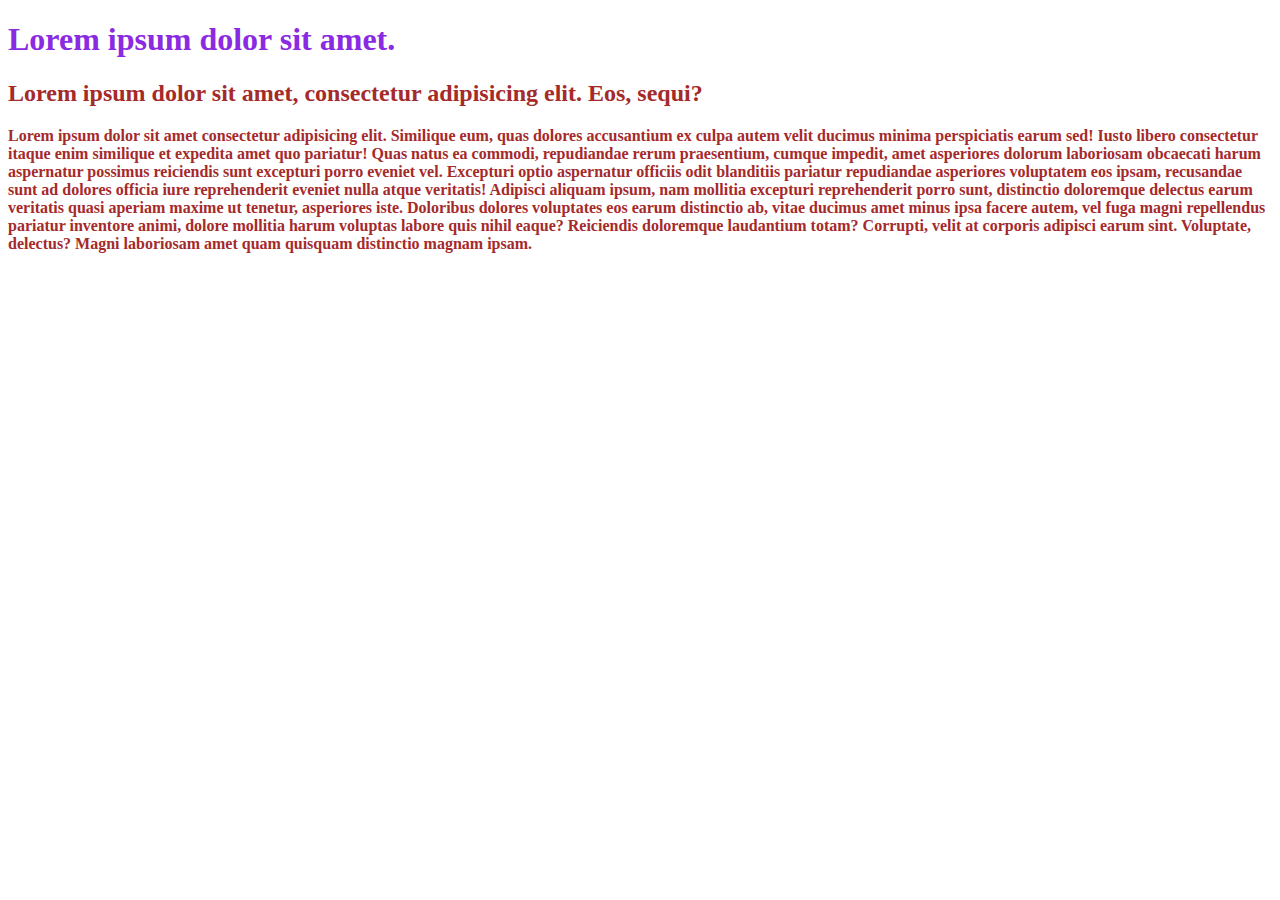
<file: CSS/01_basics/index.html>
<!DOCTYPE html>
<html lang="en">
<head>
    <meta charset="UTF-8">
    <meta name="viewport" content="width=device-width, initial-scale=1.0">
    <title>CSS basics</title>

    <link rel="stylesheet" href="style.css">

    <style>

        .browntext {
            color: brown;
        }

    </style>

</head>
<body>
    <h1 style="color: blueviolet;">Lorem ipsum dolor sit amet.</h1>
    <h2 class="browntext">Lorem ipsum dolor sit amet, consectetur adipisicing elit. Eos, sequi?</h2>

    <p class="browntext">Lorem ipsum dolor sit amet consectetur adipisicing elit. Similique eum, quas dolores accusantium ex culpa autem velit ducimus minima perspiciatis earum sed! Iusto libero consectetur itaque enim similique et expedita amet quo pariatur! Quas natus ea commodi, repudiandae rerum praesentium, cumque impedit, amet asperiores dolorum laboriosam obcaecati harum aspernatur possimus reiciendis sunt excepturi porro eveniet vel. Excepturi optio aspernatur officiis odit blanditiis pariatur repudiandae asperiores voluptatem eos ipsam, recusandae sunt ad dolores officia iure reprehenderit eveniet nulla atque veritatis! Adipisci aliquam ipsum, nam mollitia excepturi reprehenderit porro sunt, distinctio doloremque delectus earum veritatis quasi aperiam maxime ut tenetur, asperiores iste. Doloribus dolores voluptates eos earum distinctio ab, vitae ducimus amet minus ipsa facere autem, vel fuga magni repellendus pariatur inventore animi, dolore mollitia harum voluptas labore quis nihil eaque? Reiciendis doloremque laudantium totam? Corrupti, velit at corporis adipisci earum sint. Voluptate, delectus? Magni laboriosam amet quam quisquam distinctio magnam ipsam.</p>
</body>
</html>
</file>
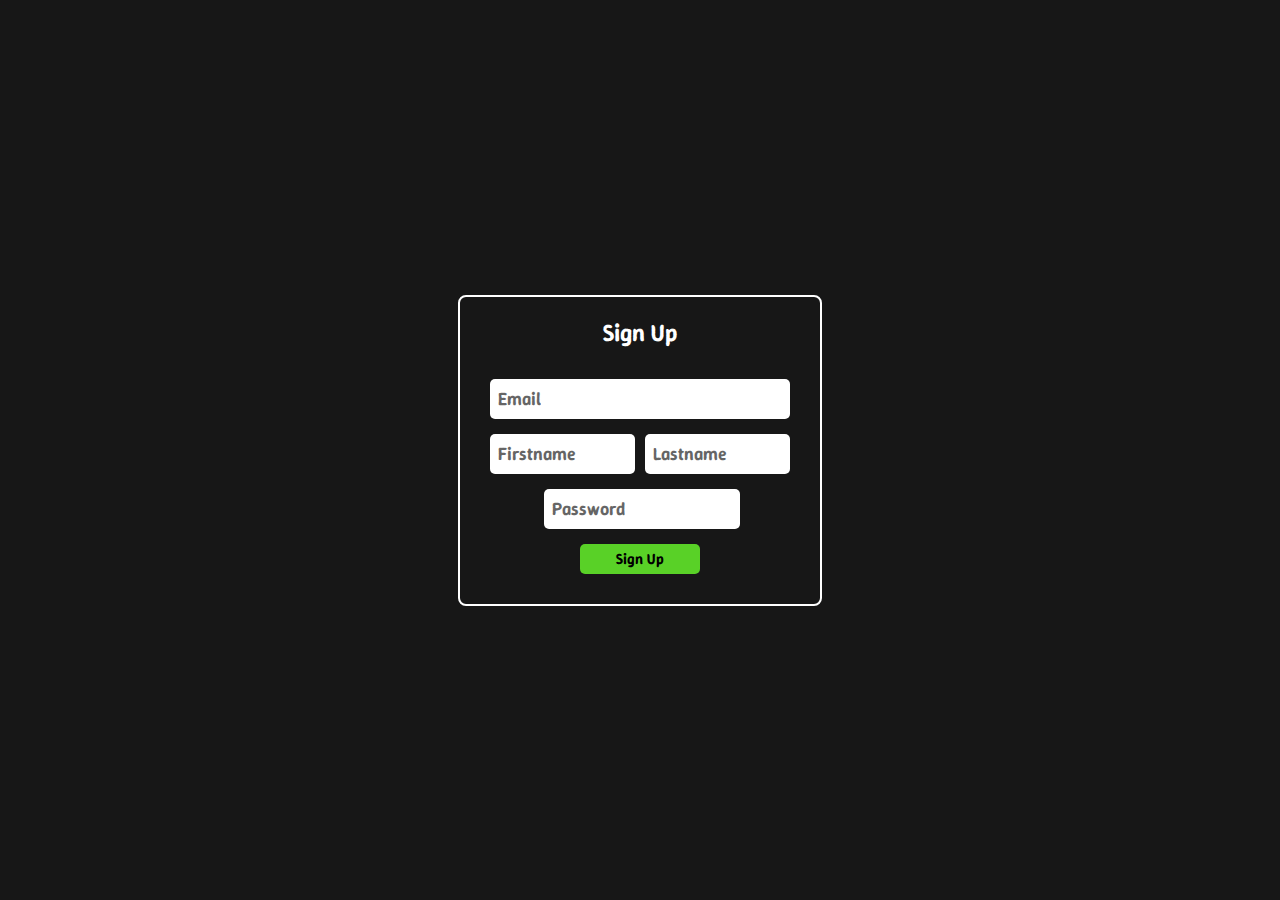
<file: CSS/Assignment/index.html>
<!DOCTYPE html>
<html lang="en">
<head>
    <meta charset="UTF-8">
    <meta name="viewport" content="width=device-width, initial-scale=1.0">
    <title>SignUp Page</title>

    <link rel="stylesheet" href="style.css">
</head>
<body>
    <div class="card">
        <h2>Sign Up</h2>
        <form>
            <input type="email" name="" id="" placeholder="Email">
            <span>
                <input type="text" name="" id="" placeholder="Firstname">
                <input type="text" name="" id="" placeholder="Lastname">
            </span>

            <input type="password" name="" id="" placeholder="Password" class="input-width-resize">

            <button type="submit">Sign Up</button>
            
        </form>
    </div>
</body>
</html>
</file>
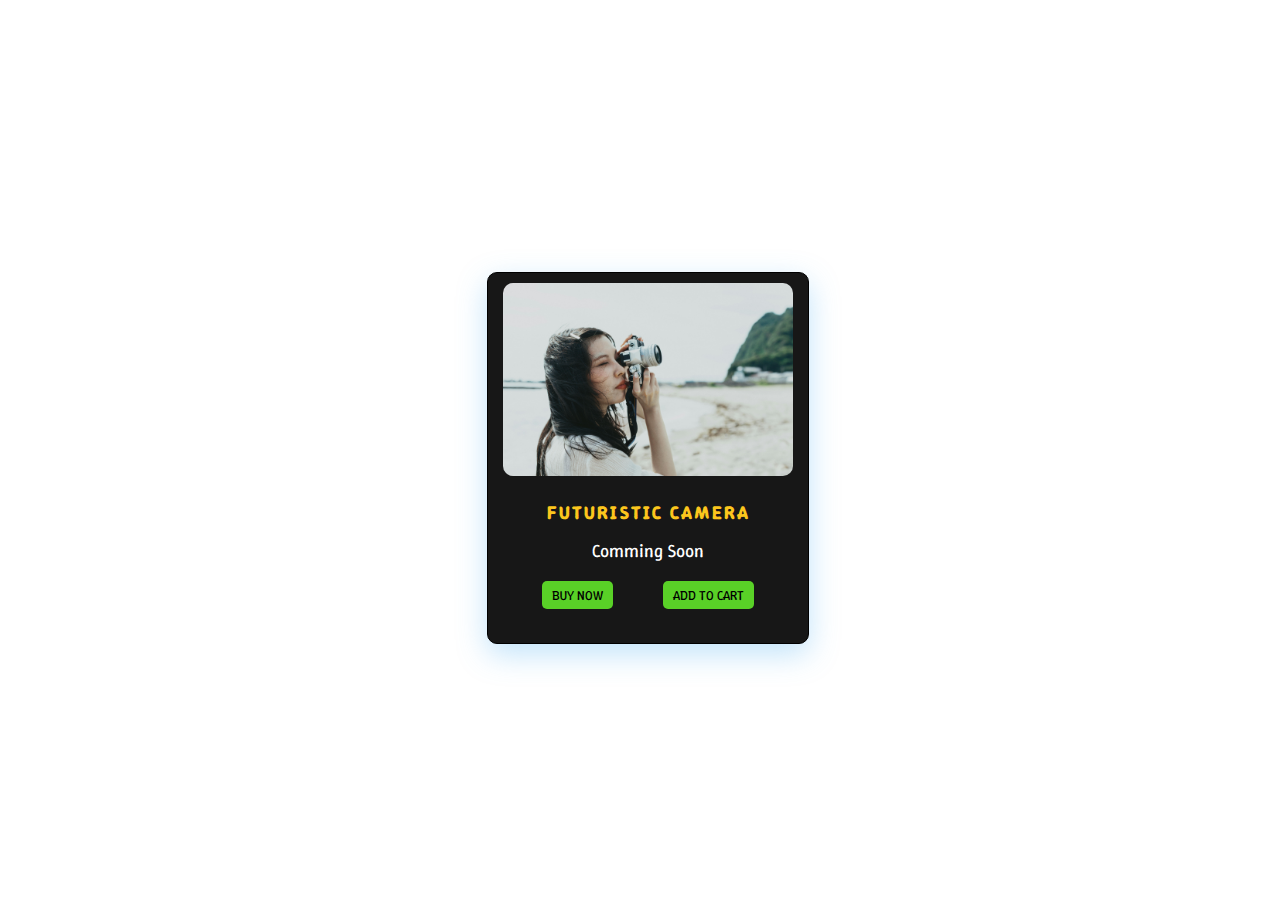
<file: CSS/Assignment/CardLayout/index.html>
<!DOCTYPE html>
<html lang="en">
<head>
    <meta charset="UTF-8">
    <meta name="viewport" content="width=device-width, initial-scale=1.0">
    <title>Card - 01</title>

    <style>
        @import url('https://fonts.googleapis.com/css2?family=Noto+Sans:ital,wght@0,100..900;1,100..900&family=Winky+Rough:ital,wght@0,300..900;1,300..900&display=swap');

        * {
            font-family: "Winky Rough", sans-serif;
        }

        body {
            height: 100vh;
            width: 100vw;
            display: flex;
            justify-content: center;
            align-items: center;
            color: #fff;
            
        }

        .container {
            width: 300px;
            height: 350px;
            border: 1px solid black;
            border-radius: 10px;
            padding: 10px;
            text-align: center;
            background-color: #171717;
            box-shadow: rgba(78, 176, 242, 0.35) 0px 10px 30px;
            transition: transform 0.3s ease-in-out;
        }

        .container:hover {
            transform: scale(1.1);
        }

        img {
            width: 290px;
            /* height:300px; */
            border-radius: 10px;
        }

        h3 {
            color: #FCC61D;
            letter-spacing: 2px;
            margin-bottom: -4px;
        }

        p {
            font-size: 18px;
        }

        span  {
            display: flex;
            justify-content: center;
            align-items: center;
            gap: 50px;
            
        }

        span button {
            border: none;
            padding: 5px 10px;
            border-radius: 5px;
            background-color: #59d127;
            transition: background-color 0.3s ease-in-out;
        }

        span button:hover {
            background-color: #439720;
        }
        
    </style>
</head>
<body>
    <div class="container">
        <img src="../assets/pexels-gu-ko-2150570603-32882820.jpg"  alt="Girl Stand With Camera">
        <h3>FUTURISTIC CAMERA</h3>
        <p>Comming Soon</p>
        <span class="btn">
            <button>BUY NOW</button>
            <button>ADD TO CART</button>
        </span>
    </div>
</body>
</html>
</file>
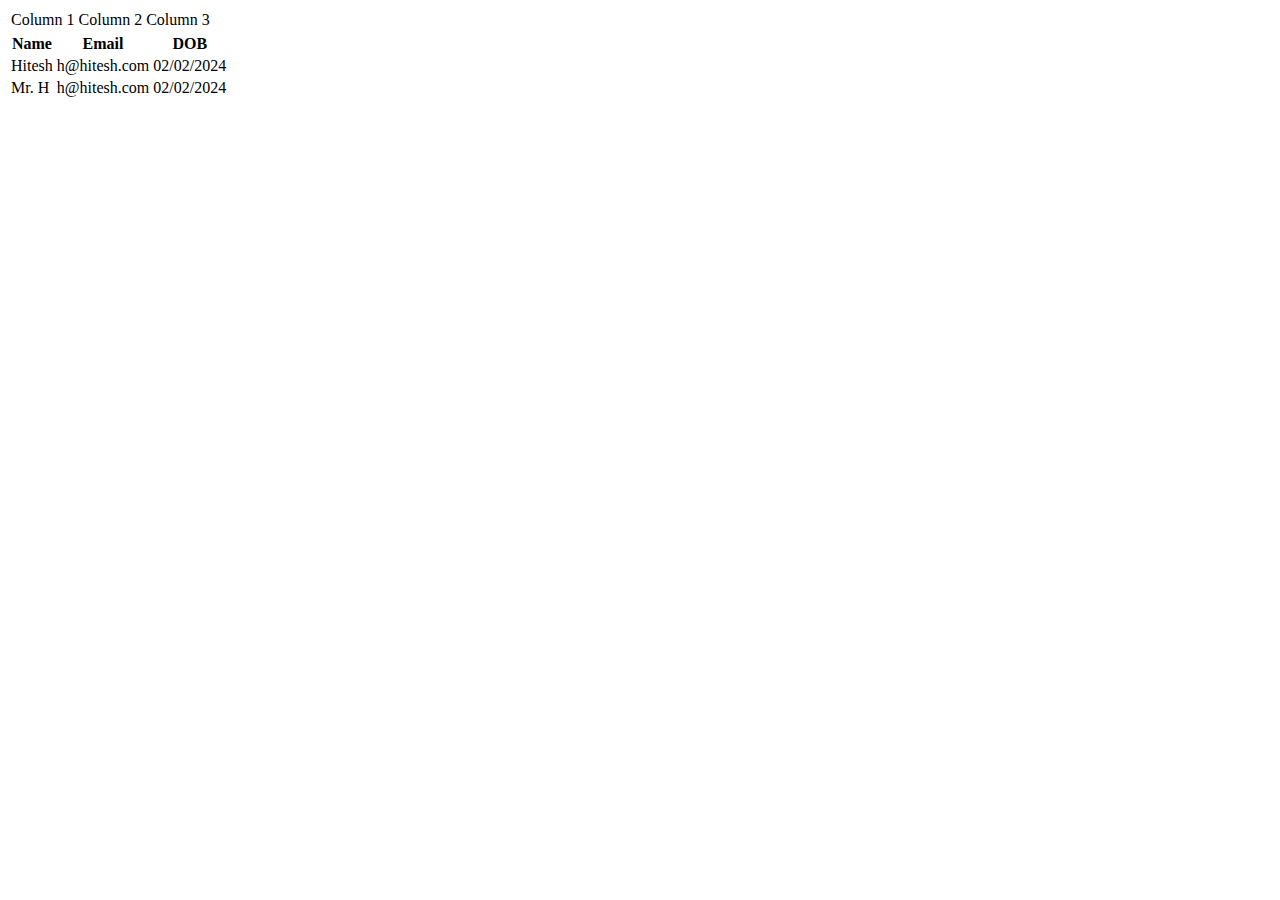
<file: HTML/03_tables.html>
<!DOCTYPE html>
<html lang="en">
<head>
    <meta charset="UTF-8">
    <meta name="viewport" content="width=device-width, initial-scale=1.0">
    <title>Tables</title>
</head>
<body>
    <table>
        <tr>
            <td>Column 1</td>
            <td>Column 2</td>
            <td>Column 3</td>
        </tr>
    </table>

    <table>
        <tr>
            <th>Name</th>
            <th>Email</th>
            <th>DOB</th>
        </tr>
        <tr>
            <td>Hitesh</td>
            <td>h@hitesh.com</td>
           
            <td>02/02/2024</td>
        </tr>
        <tr>
            <td>Mr. H</td>
            <td>h@hitesh.com</td>
           
            <td>02/02/2024</td>
        </tr>
    </table>
</body>
</html>
</file>
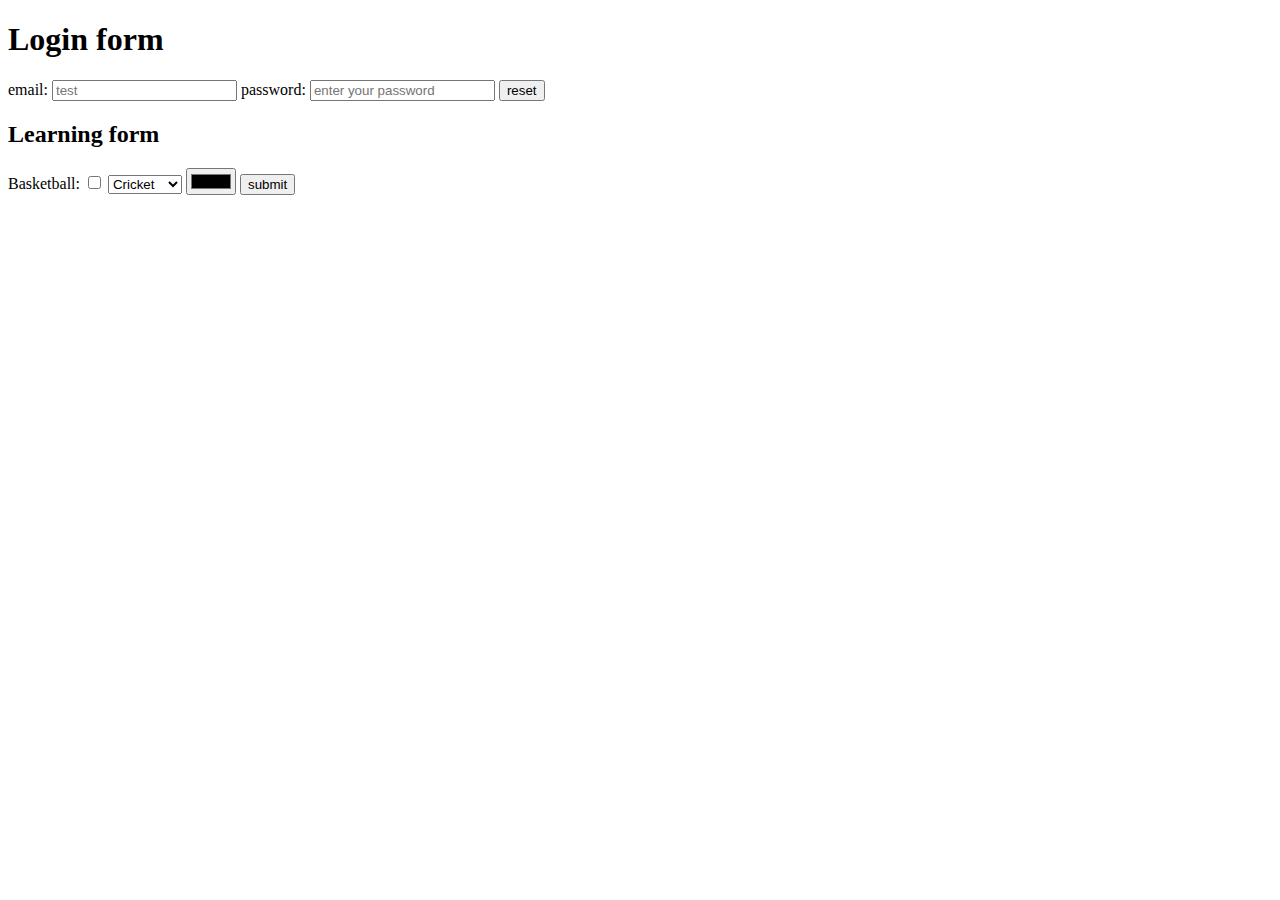
<file: HTML/04_forms.html>
<!DOCTYPE html>
<html lang="en">
<head>
    <meta charset="UTF-8">
    <meta name="viewport" content="width=device-width, initial-scale=1.0">
    <title>forms</title>
</head>
<body>
    <h1>Login form</h1>
    <form >
        <label for="email">
            email:
            <input placeholder="test" type="text" name="email">
        </label>
        <label for="password">
            password:
            <input placeholder="enter your password" type="password" name="password" id="">
        </label>
        <button type="reset">reset</button>
    </form>

    <div>
        <h2>Learning form</h2>
        <form >
            <label for="Games">
                Basketball: <input type="checkbox" name="" id="">
            </label>
            <label for="Games">
                <select name="Games" id="">
                    <option value="Cricket">Cricket</option>
                    <option value="Baseball">Baseball</option>
                </select>
            </label>
            <label for="month">
                <input type="color" name="" id="">
            </label>
            <button type="submit">submit</button>
        </form>
    </div>
</body>
</html>
</file>
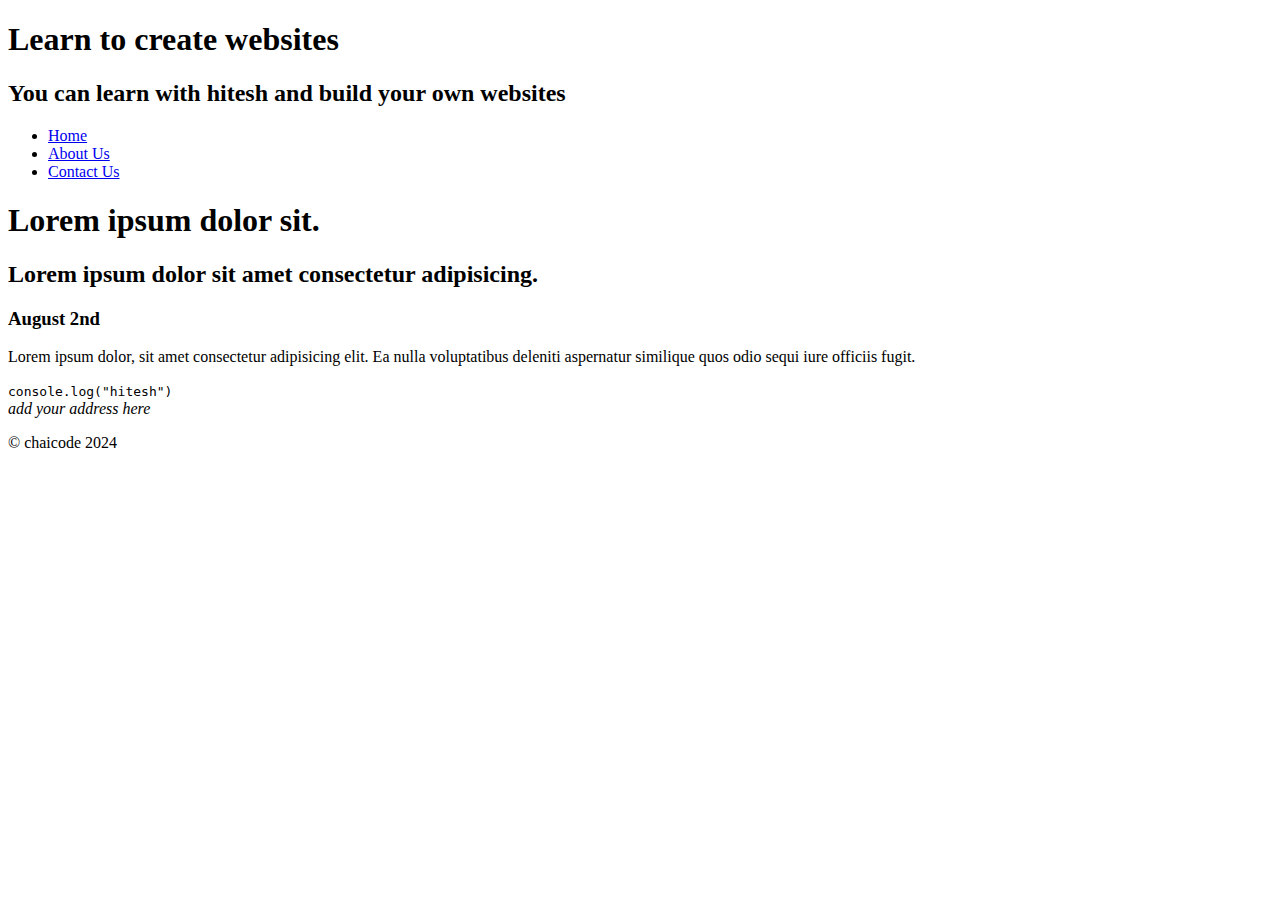
<file: HTML/05_semantics.html>
<!DOCTYPE html>
<html lang="en">
  <head>
    <meta charset="UTF-8" />
    <meta name="viewport" content="width=device-width, initial-scale=1.0" />

    <title>Gym workout</title>
  </head>
  <body>
    <header>
      <hgroup>
        <h1>Learn to create websites</h1>
        <h2>You can learn with hitesh and build your own websites</h2>
      </hgroup>
      <nav>
        <ul>
          <li><a href="#">Home</a></li>
          <li><a href="#">About Us</a></li>
          <li><a href="#">Contact Us</a></li>
        </ul>
      </nav>
    </header>

    <article>
      <hgroup>
        <h1>Lorem ipsum dolor sit.</h1>
        <h2>Lorem ipsum dolor sit amet consectetur adipisicing.</h2>
        <h3><time datetime="2024-08-02">August 2nd</time></h3>
      </hgroup>

      <section>
        <p>
          Lorem ipsum dolor, sit amet consectetur adipisicing elit. Ea nulla
          voluptatibus deleniti aspernatur similique quos odio sequi iure
          officiis fugit.
        </p>
      </section>

      <section>
        <code>console.log("hitesh")</code>
      </section>
    </article>

    <footer>
      <address>add your address here</address>
      <p>&copy; chaicode 2024</p>
    </footer>
  </body>
</html>
</file>
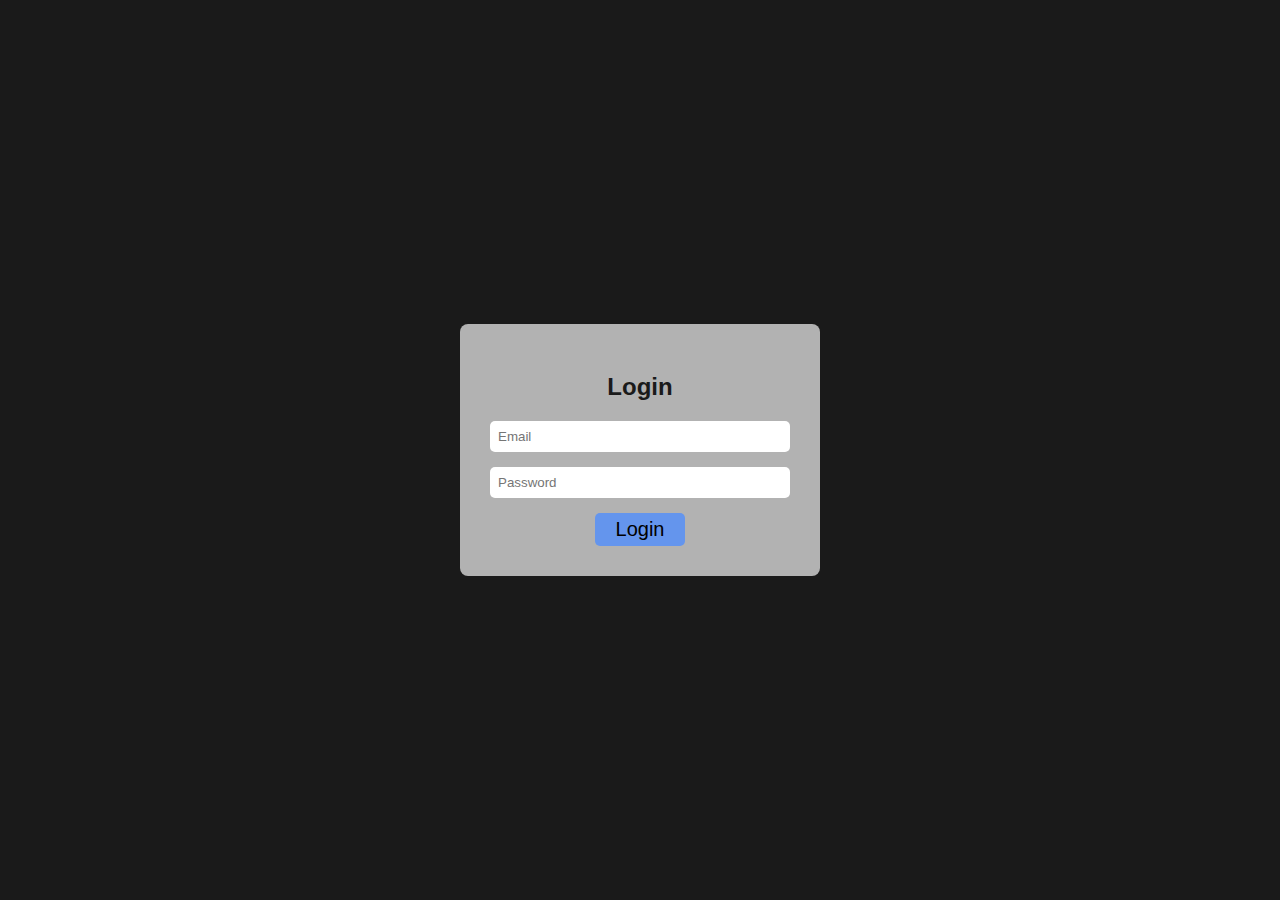
<file: CSS/02_login_project/login.html>
<!DOCTYPE html>
<html lang="en">
<head>
    <meta charset="UTF-8">
    <meta name="viewport" content="width=device-width, initial-scale=1.0">
    <title>Login pages</title>

    <link rel="stylesheet" href="style.css">
</head>
<body>
    <div class="card">
        <h2>Login</h2>
        <form>
            <input type="email" name="" id="" placeholder="Email">
            <input type="password" name="" id="" placeholder="Password">
            <button type="submit">Login</button>
        </form>
    </div>
</body>
</html>
</file>
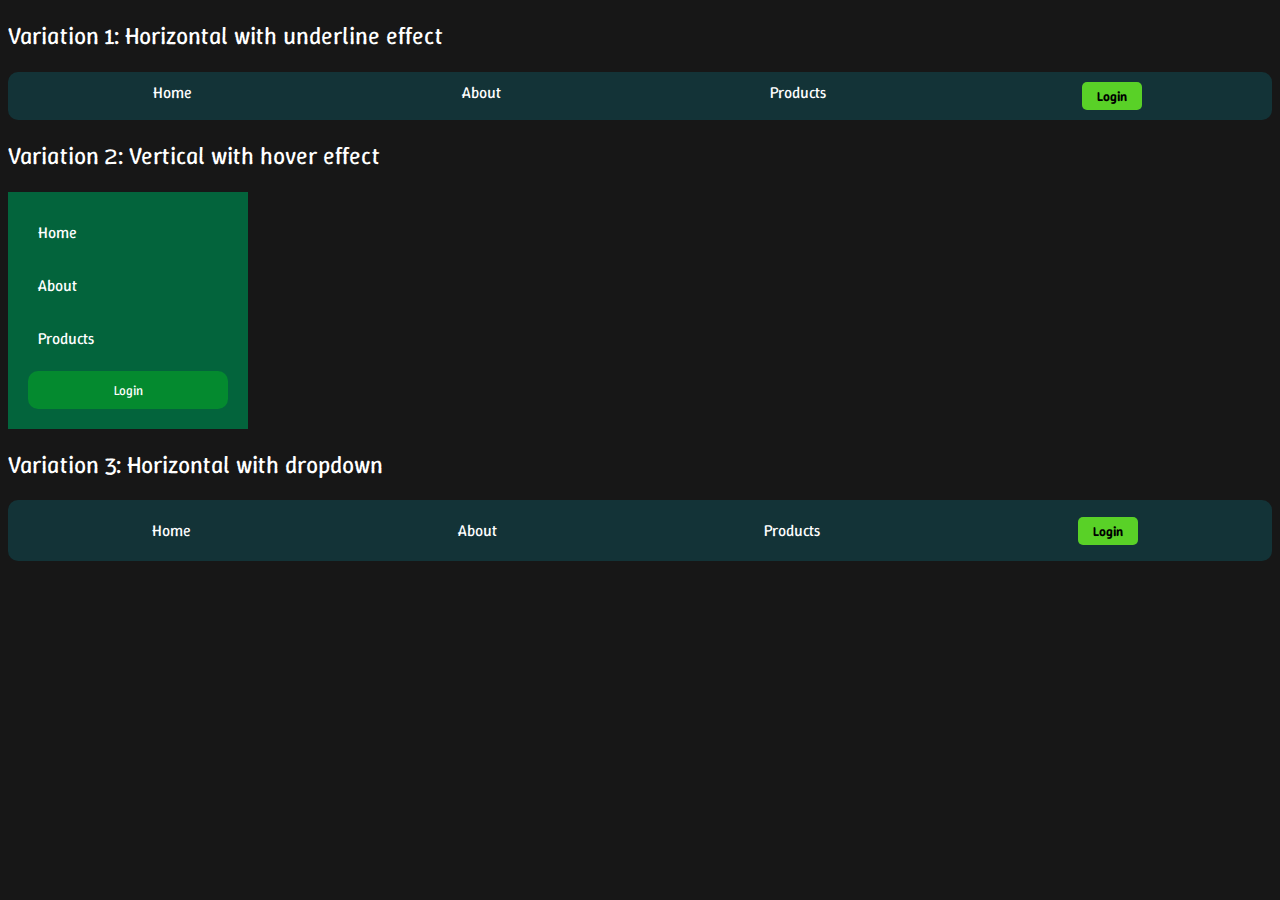
<file: CSS/03_navbar/navbar.html>
<!DOCTYPE html>
<html lang="en">
  <head>
    <meta charset="UTF-8" />
    <meta name="viewport" content="width=device-width, initial-scale=1.0" />
    <title>Navigation Bar Variations</title>

    <link rel="stylesheet" href="style.css" />

    <!-- <style>
      body {
        font-family: Arial, Helvetica, sans-serif;
        margin: 0;
        padding: 20px;
        background-color: #242424;
        color: #fff;
      }
      .nav-container {
        margin-bottom: 40px;
      }
      h2 {
        margin-bottom: 10px;
      }
      .nav1 {
        background-color: #eaeaea;
        padding: 10px;
      }
      .nav1 ul {
        list-style-type: none;
        margin: 0;
        padding: 0;
        display: flex;
        justify-content: space-around;
        align-items: center;
      }
      .nav1 li {
        display: inline;
      }
      .nav1 a {
        text-decoration: none;
        color: #202020;
        /* background-color: #d45b04; */
        padding: 5px 15px;
        position: relative;
      }

      .nav1 a::after {
        content: "";
        position: absolute;
        height: 2px;
        width: 100%;
        bottom: 0;
        left: 0;
        background-color: #0a65c7;
        transform: scaleX(0);
        transition: transform 0.3s ease-in-out;
      }
      .nav1 a:hover::after {
        transform: scaleX(1);
      }

      .nav1 .login-btn {
        background-color: #254bf6;
        color: #fff;
        border: none;
        padding: 5px 15px;
        border-radius: 5px;
        cursor: pointer;
      }
      .nav2 {
        background-color: #03643c;
        width: 200px;
        padding: 20px;
      }
      .nav2 ul {
        list-style-type: none;
        margin: 0;
        padding: 0;
      }
      .nav2 li {
        margin-bottom: 12px;
      }
      .nav2 a {
        text-decoration: none;
        color: #fff;
        display: block;
        padding: 10px;
        width: 100%;
      }
      .nav2 a:hover {
        background-color: #137e0a;
      }
      .nav2 .login-btn {
        background-color: #048a2f;
        color: #fff;
        border: none;
        width: 100%;
        padding: 10px;
        cursor: pointer;
      }
      .nav3 {
        background-color: #45a2bb;
        padding: 10px;
      }
      .nav3 ul {
        list-style-type: none;
        padding: 0;
        margin: 0;
        display: flex;
        justify-content: space-around;
        align-items: center;
      }
      .nav3 a {
        text-decoration: none;
        color: #fff;
        padding: 10px;
        display: block;
      }
      .nav3 .dropdown-content {
        display: none;
      }

      .nav3 .dropdown:hover .dropdown-content {
        display: block;
        position: absolute;
        background-color: #3e3e3e;
        min-width: 150px;
      }
    </style> -->
  
  </head>
  <body>
    <div class="nav-container">
      <h2>Variation 1: Horizontal with underline effect</h2>
      <nav class="nav1">
        <ul>
          <li><a href="#">Home</a></li>
          <li><a href="#">About</a></li>
          <li><a href="#">Products</a></li>
          <li><button class="login-btn">Login</button></li>
        </ul>
      </nav>
    </div>

    <div class="nav-container">
      <h2>Variation 2: Vertical with hover effect</h2>
      <nav class="nav2">
        <ul>
          <li><a href="#">Home</a></li>
          <li><a href="#">About</a></li>
          <li><a href="#">Products</a></li>
        </ul>
        <button class="login-btn">Login</button>
      </nav>
    </div>

    
 <div class="nav-container">
      <h2>Variation 3: Horizontal with dropdown</h2>
      <nav class="nav3">
        <ul>
          <li><a href="#">Home</a></li>
          <li class="dropdown">
            <a href="#">About</a>
            <div class="dropdown-content">
              <a href="#">Our Story</a>
              <a href="#">Team</a>
              <a href="#">Contact</a>
            </div>
          </li>
          <li><a href="#">Products</a></li>
          <li><button class="login-btn">Login</button></li>
        </ul>
      </nav>
    </div>

  </body>
</html>
</file>
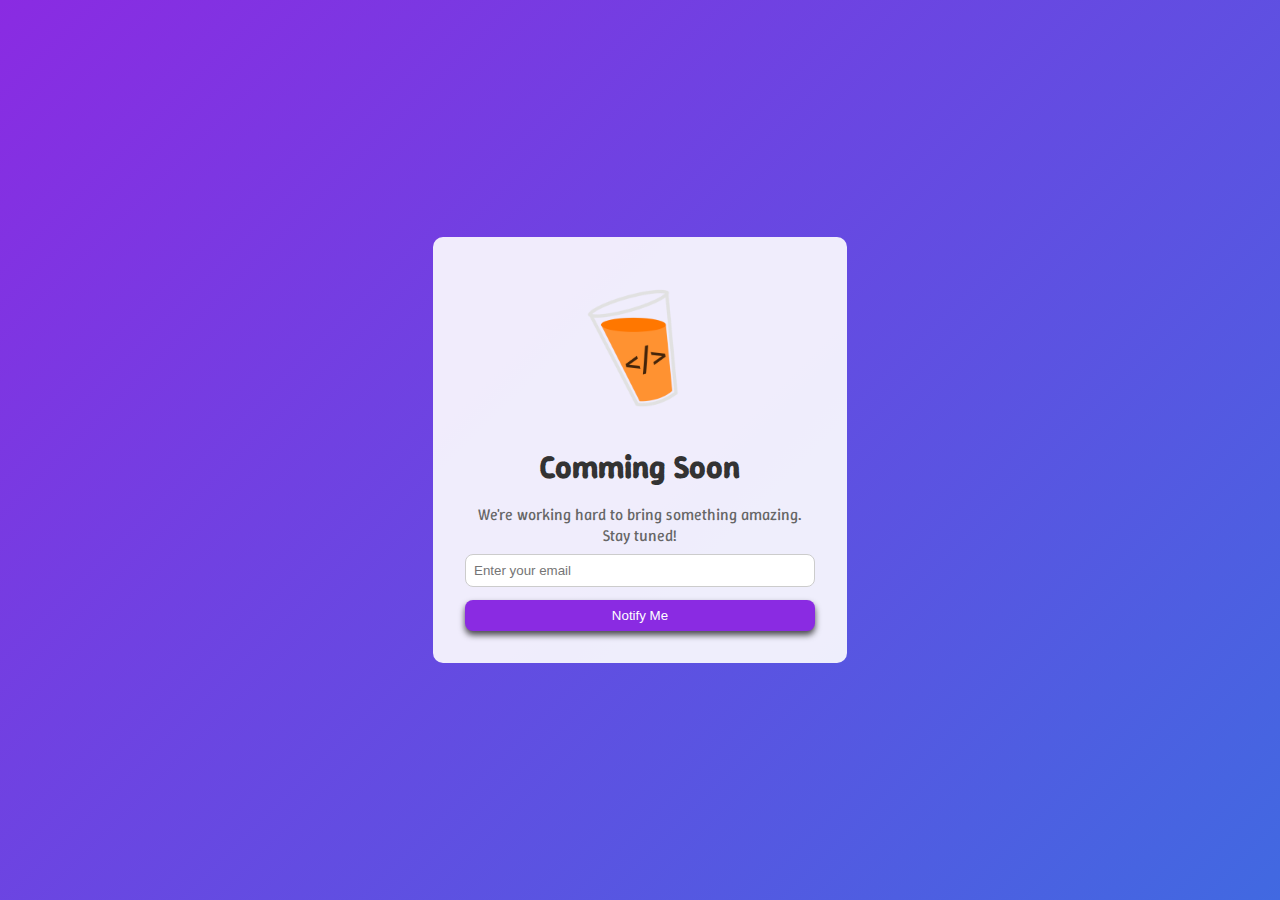
<file: CSS/05_coming_soon/coming-soon-landging.html>
<!DOCTYPE html>
<html lang="en">
  <head>
    <meta charset="UTF-8" />
    <meta name="viewport" content="width=device-width, initial-scale=1.0" />
    <title>Chai landing page</title>
    <link rel="stylesheet" href="style.css" />
  </head>
  <body>
    <div class="container">
      <div class="content">
        <img src="../images/cup-logo.png" class="logo" alt="chai logo">
        <h1>Comming Soon</h1>
        <p>We're working hard to bring something amazing. Stay tuned!</p>
        <form id="notify-form">
          <input type="email" name="" id="" placeholder="Enter your email" required>
          <button type="submit">Notify Me</button>
        </form>
      </div>
    </div>
  </body>
</html>
</file>
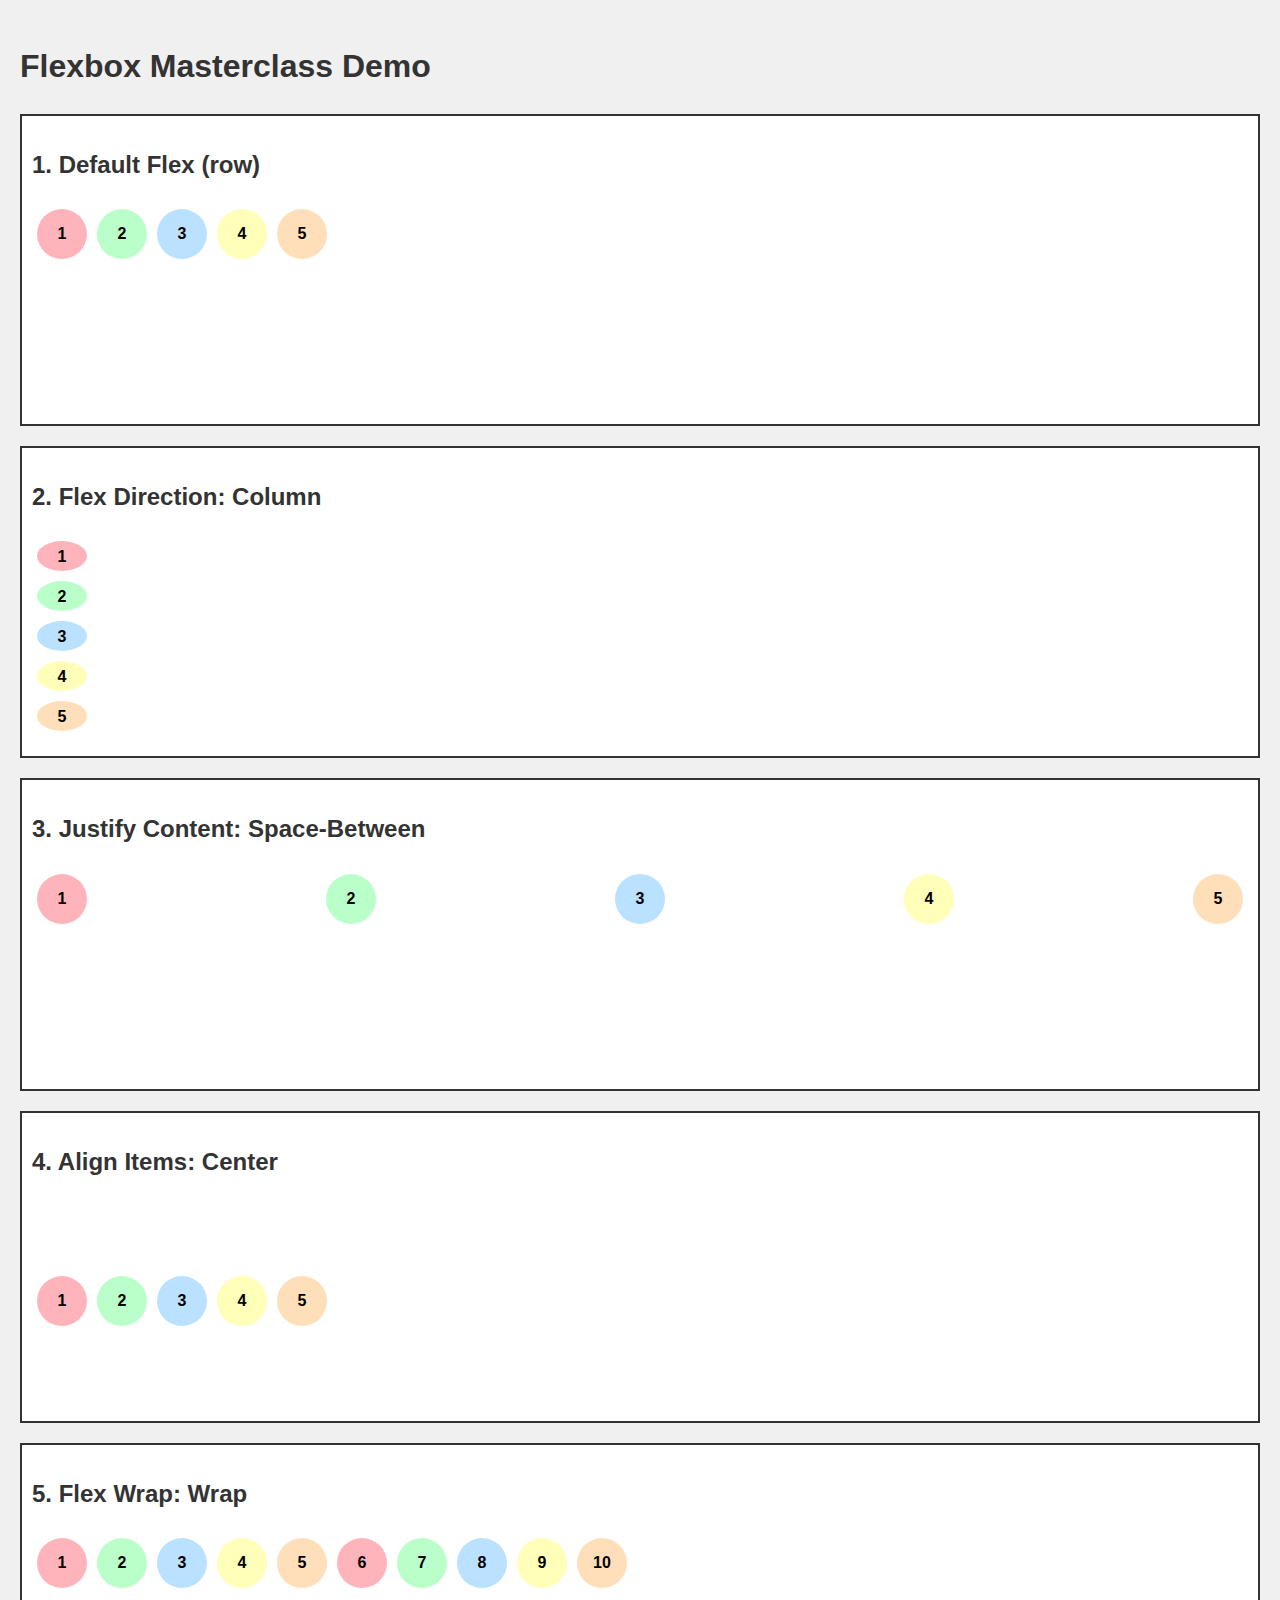
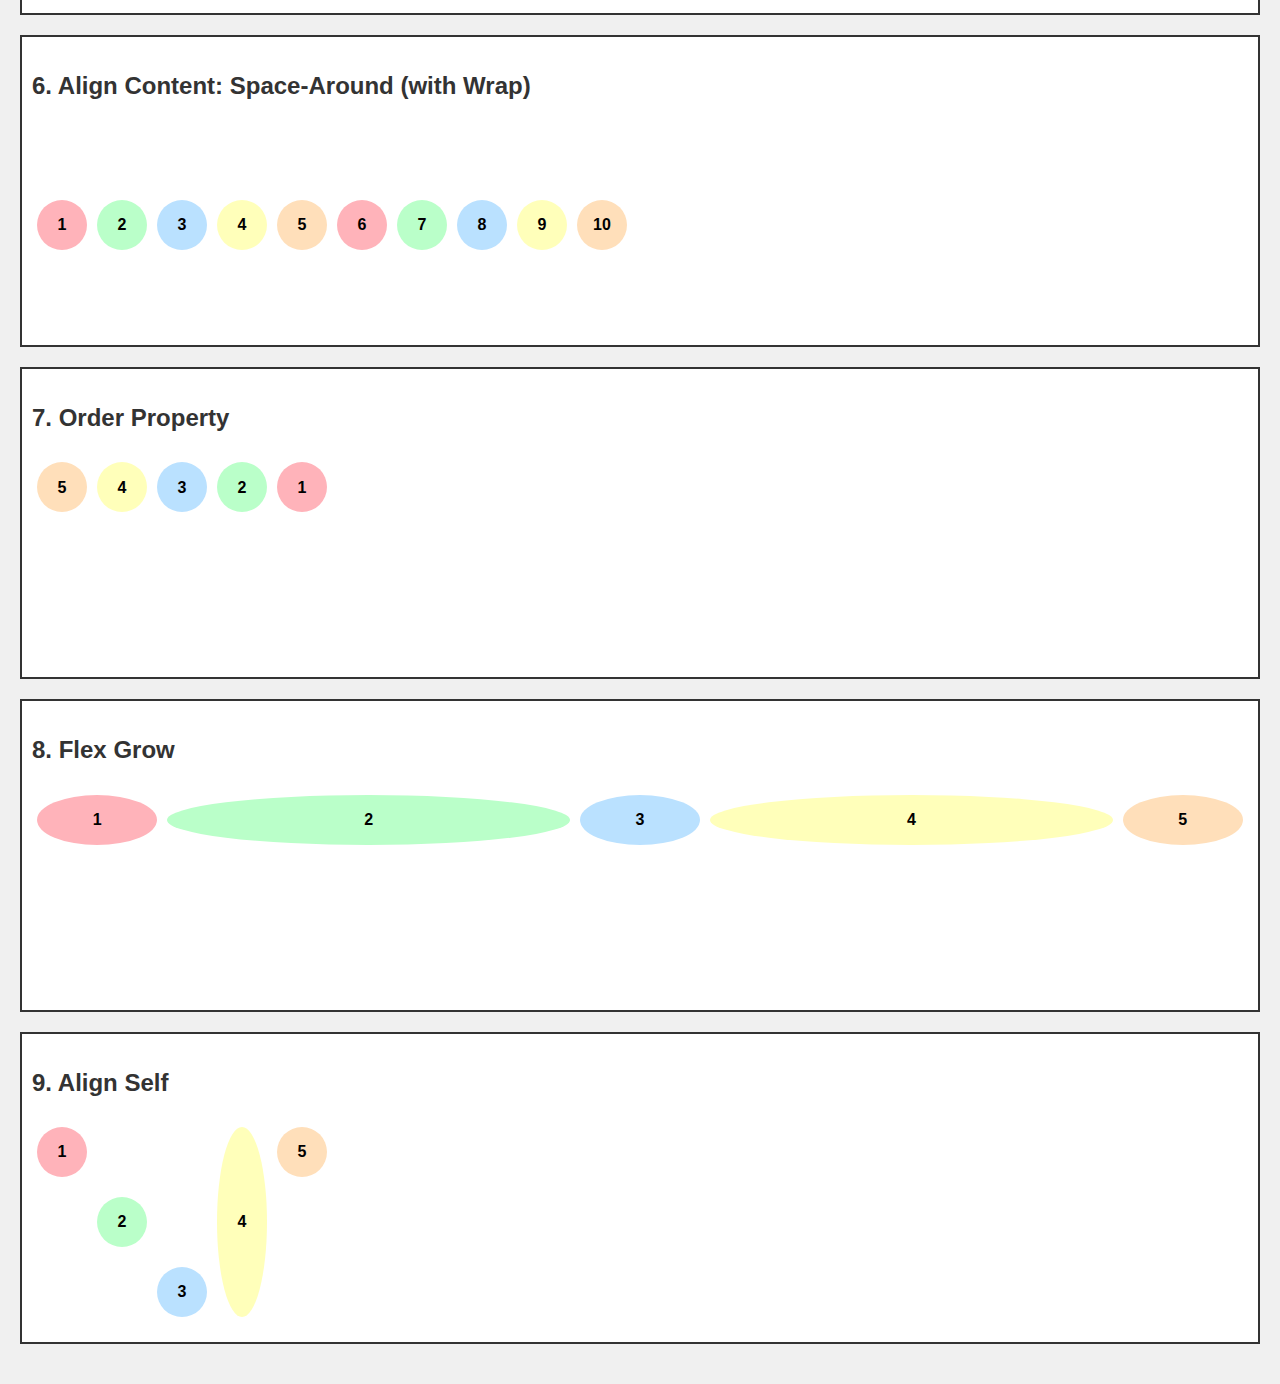
<file: CSS/06_flexbox/flexbox.html>
<!DOCTYPE html>
<html lang="en">
  <head>
    <meta charset="UTF-8" />
    <meta name="viewport" content="width=device-width, initial-scale=1.0" />
    <title>Flexbox Masterclass Demo</title>
    <style>
      body {
        font-family: Arial, sans-serif;
        line-height: 1.6;
        margin: 0;
        padding: 20px;
        background-color: #f0f0f0;
      }
      h1,
      h2 {
        color: #333;
      }
      .container {
        background-color: #fff;
        border: 2px solid #333;
        margin-bottom: 20px;
        padding: 10px;
      }
      .flex-container {
        display: flex;
        height: 200px;
        margin-bottom: 10px;
      }
      .circle {
        width: 50px;
        height: 50px;
        border-radius: 50%;
        display: flex;
        justify-content: center;
        align-items: center;
        font-weight: bold;
        margin: 5px;
      }
      .pastel-1 {
        background-color: #ffb3ba;
      }
      .pastel-2 {
        background-color: #baffc9;
      }
      .pastel-3 {
        background-color: #bae1ff;
      }
      .pastel-4 {
        background-color: #ffffba;
      }
      .pastel-5 {
        background-color: #ffdfba;
      }
    </style>
  </head>
  <body>
    <h1>Flexbox Masterclass Demo</h1>

    <div class="container">
      <h2>1. Default Flex (row)</h2>
      <div class="flex-container">
        <div class="circle pastel-1">1</div>
        <div class="circle pastel-2">2</div>
        <div class="circle pastel-3">3</div>
        <div class="circle pastel-4">4</div>
        <div class="circle pastel-5">5</div>
      </div>
    </div>

    <div class="container">
      <h2>2. Flex Direction: Column</h2>
      <div class="flex-container" style="flex-direction: column">
        <div class="circle pastel-1">1</div>
        <div class="circle pastel-2">2</div>
        <div class="circle pastel-3">3</div>
        <div class="circle pastel-4">4</div>
        <div class="circle pastel-5">5</div>
      </div>
    </div>

    <div class="container">
      <h2>3. Justify Content: Space-Between</h2>
      <div class="flex-container" style="justify-content: space-between">
        <div class="circle pastel-1">1</div>
        <div class="circle pastel-2">2</div>
        <div class="circle pastel-3">3</div>
        <div class="circle pastel-4">4</div>
        <div class="circle pastel-5">5</div>
      </div>
    </div>

    <div class="container">
      <h2>4. Align Items: Center</h2>
      <div class="flex-container" style="align-items: center">
        <div class="circle pastel-1">1</div>
        <div class="circle pastel-2">2</div>
        <div class="circle pastel-3">3</div>
        <div class="circle pastel-4">4</div>
        <div class="circle pastel-5">5</div>
      </div>
    </div>

    <div class="container">
      <h2>5. Flex Wrap: Wrap</h2>
      <div class="flex-container" style="flex-wrap: wrap; height: auto">
        <div class="circle pastel-1">1</div>
        <div class="circle pastel-2">2</div>
        <div class="circle pastel-3">3</div>
        <div class="circle pastel-4">4</div>
        <div class="circle pastel-5">5</div>
        <div class="circle pastel-1">6</div>
        <div class="circle pastel-2">7</div>
        <div class="circle pastel-3">8</div>
        <div class="circle pastel-4">9</div>
        <div class="circle pastel-5">10</div>
      </div>
    </div>

    <div class="container">
      <h2>6. Align Content: Space-Around (with Wrap)</h2>
      <div
        class="flex-container"
        style="flex-wrap: wrap; align-content: space-around"
      >
        <div class="circle pastel-1">1</div>
        <div class="circle pastel-2">2</div>
        <div class="circle pastel-3">3</div>
        <div class="circle pastel-4">4</div>
        <div class="circle pastel-5">5</div>
        <div class="circle pastel-1">6</div>
        <div class="circle pastel-2">7</div>
        <div class="circle pastel-3">8</div>
        <div class="circle pastel-4">9</div>
        <div class="circle pastel-5">10</div>
      </div>
    </div>

    <div class="container">
      <h2>7. Order Property</h2>
      <div class="flex-container">
        <div class="circle pastel-1" style="order: 5">1</div>
        <div class="circle pastel-2" style="order: 4">2</div>
        <div class="circle pastel-3" style="order: 3">3</div>
        <div class="circle pastel-4" style="order: 2">4</div>
        <div class="circle pastel-5" style="order: 1">5</div>
      </div>
    </div>

    <div class="container">
      <h2>8. Flex Grow</h2>
      <div class="flex-container">
        <div class="circle pastel-1" style="flex-grow: 1">1</div>
        <div class="circle pastel-2" style="flex-grow: 5">2</div>
        <div class="circle pastel-3" style="flex-grow: 1">3</div>
        <div class="circle pastel-4" style="flex-grow: 5">4</div>
        <div class="circle pastel-5" style="flex-grow: 1">5</div>
      </div>
    </div>

    <div class="container">
      <h2>9. Align Self</h2>
      <div class="flex-container">
        <div class="circle pastel-1" style="align-self: flex-start">1</div>
        <div class="circle pastel-2" style="align-self: center">2</div>
        <div class="circle pastel-3" style="align-self: flex-end">3</div>
        <div class="circle pastel-4" style="align-self: stretch; height: auto">
          4
        </div>
        <div class="circle pastel-5">5</div>
      </div>
    </div>
  </body>
</html>
</file>
<file: CSS/01_basics/style.css>
p {
    color: black;
    font-weight: 900;
}
</file>
<file: CSS/Assignment/style.css>
@import url('https://fonts.googleapis.com/css2?family=Winky+Rough:ital,wght@0,300..900;1,300..900&display=swap');

* {
    font-family: "Winky Rough", sans-serif;
    font-optical-sizing: auto;
    font-weight: 600;
    font-style: normal;
    /* box-sizing: border-box; */
}

body {
    background-color: #171717;
    margin: 0;
    padding: 0;
    height: 100vh;
    display: flex;
    justify-content: center;
    align-items: center;
}

.card {
    border: 2px solid #fff;
    border-radius: 8px;
    padding: 30px;
    width: 300px;
}

h2 {
    color: #fff;
    text-align: center;
    margin-top: -10px;
    margin-bottom: 30px;
}

form {
    display: flex;
    flex-direction: column;
}

span {
    display: flex;
    flex-direction: row;
    column-gap: 10px;
    
    & input {
        width: 50%;
        gap: 5%;
    }
}

input {
    margin-bottom: 15px;
    padding: 8px;
    border: none;
    border-radius: 5px;
    font-size: 18px;
}

::placeholder {
    color: #000;
    opacity: 0.6; /* Firefox */
    /* font-size: 16px; */
}
  
::-ms-input-placeholder { /* Edge 12 -18 */
    color: #000;
}

.input-width-resize {
    width: 60%;
    margin-left: 18%;
}

button {
    background-color: #59d127;
    border: none;
    width: 40%;
    margin-left: 30%;
    font-size: 15px;
    padding: 5px 10px;
    /* font-weight: 600; */
    border-radius: 5px;
    transition: transform 0.3s ease-in-out; 
}

button:hover {
    transform: scale(1.1);
}
</file>
<file: CSS/02_login_project/style.css>
body {
    font-family: Arial, Helvetica, sans-serif;
    background-color: #1a1a1a;
    margin: 0;
    padding: 0;
    height: 100vh;
    display: flex;
    justify-content: center;
    align-items: center;
}

.card {
    background-color: #b2b2b2;
    border-radius: 8px;
    padding: 30px;
    width: 300px;
}

h2 {
    color: #1a1a1a;
    text-align: center;
    margin-bottom: 20px;
}

form {
    display: flex;
    flex-direction: column;
}

input {
    margin-bottom: 15px;
    padding: 8px;
    border: none;
    border-radius: 5px;
}

button {
    background-color: cornflowerblue;
    border: none;
    width: 30%;
    margin-left: 35%;
    font-size: 20px;
    padding: 5px 10px;
    font-weight: 500;
    border-radius: 5px;
    transition: transform 0.3s ease-in-out; 
}

button:hover {
    transform: scale(1.1);
}
</file>
<file: CSS/03_navbar/style.css>
@import url("https://fonts.googleapis.com/css2?family=Winky+Rough:ital,wght@0,300..900;1,300..900&display=swap");

* {
  font-family: "Winky Rough", sans-serif;
  font-optical-sizing: auto;
  font-weight: 400;
  font-style: normal;
  /* box-sizing: border-box; */
}

body {
  background-color: #171717;
  color: #fff;
}

.nav1 {
  background-color: #133337;
  padding: 10px;
  border-radius: 10px;
}

.nav1 ul {
  list-style-type: none;
  display: flex;
  justify-content: space-around;
  margin: 0;
  padding: 0;
}

.nav1 li {
  display: inline;
}

.nav1 a {
  text-decoration: none;
  color: #fff;
  /* background-color: orangered; */
  padding: 5px 15px;
  position: relative;
}

.nav1 a::after {
  content: "";
  position: absolute;
  height: 2px;
  width: 100%;
  bottom: 0;
  left: 0;
  background-color: #0a65c7;
  transform: scaleX(0);
  transition: transform 0.3s ease-in-out;
}
.nav1 a:hover::after {
  transform: scaleX(1);
}

.nav1 .login-btn {
  background-color: #59d127;
  border: none;
  padding: 5px 15px;
  border-radius: 5px;
  /* font-size: 16px; */
  font-weight: 600;
  cursor: pointer;
}

/***** Section Nav2 *****/

.nav2 {
  background-color: #03643c;
  width: 200px;
  padding: 20px;
}
.nav2 ul {
  list-style-type: none;
  margin: 0;
  padding: 0;
}
.nav2 li {
  margin-bottom: 12px;
}
.nav2 a {
  text-decoration: none;
  color: #fff;
  display: block;
  padding: 10px;
  width: 90%;
}
.nav2 a:hover {
  background-color: #137e0a;
  border-radius: 10px;
  transform: scale(1.1);
}
.nav2 .login-btn {
  background-color: #048a2f;
  color: #fff;
  border: none;
  width: 100%;
  padding: 10px;
  cursor: pointer;
  border-radius: 10px;
  transition: transform 0.3s ease-in-out;
}

.nav2 .login-btn:hover {
  transform: scale(1.1);
}

/***** End Section Nav2 *****/

/***** Section Nav3 *****/

.nav3 {
  background-color: #133337;
  padding: 10px;
  border-radius: 10px;
}
.nav3 ul {
  list-style-type: none;
  padding: 0;
  margin: 0;
  display: flex;
  justify-content: space-around;
  align-items: center;
}
.nav3 a {
  text-decoration: none;
  color: #fff;
  padding: 10px;
  display: block;
}
.nav3 .dropdown-content {
  display: none;
}

.nav3 .dropdown:hover .dropdown-content {
  display: block;
  position: absolute;
  left: 35%;
  background-color: #133337;
  min-width: 80px;
  border-bottom-left-radius: 5px;
  border-bottom-right-radius: 5px;
  text-align: center;
}

.nav3 .dropdown-content a:hover {
    background-color: #288591;
    border-radius: 5px;
    /* padding: 5px; */
}

.nav3 .login-btn {
  background-color: #59d127;
  border: none;
  padding: 5px 15px;
  border-radius: 5px;
  /* font-size: 16px; */
  font-weight: 600;
  cursor: pointer;
}
/***** End Section Nav3 *****/
</file>
<file: CSS/05_coming_soon/style.css>
@import url('https://fonts.googleapis.com/css2?family=Noto+Sans:ital,wght@0,100..900;1,100..900&family=Winky+Rough:ital,wght@0,300..900;1,300..900&display=swap');

body {
  margin: 0;
  padding: 0;
  font-family: "Winky Rough", sans-serif;
  height: 100vh;
}

.container {
  background: linear-gradient(135deg, #8a2be2, #4169e1);
  display: flex;
  justify-content: center;
  align-items: center;
  height: 100%;
}

.content {
  text-align: center;
  background-color: rgba(255, 255, 255, 0.9);
  padding: 2rem;
  border-radius: 10px;
  max-width: 350px;
}

.logo {
  width: 150px;
  /* height: 100px; */
  object-fit: contain;
}


h1 {
  color: #333;
  margin-bottom: 0.5rem;
}

p {
  color: #666;
  margin-bottom: 0.5rem;
}

form {
  display: flex;
  flex-direction: column;
}

input[type="email"] {
  padding: 0.5rem;
  border-radius: 0.5rem;
  border: 1px solid #ccc;
  margin-bottom: 0.8rem;
}

button {
  padding: 0.5rem;
  background-color: #8a2be2;
  color: #fff;
  border: none;
  border-radius: 0.5rem;
  cursor: pointer;
  box-shadow: 0 4px 6px rgba(0, 0, 0, 0.7);
  transition: background-color 0.4s ease-in-out;
}

button:hover {
  background-color: #6f0ccc;
}
</file>
